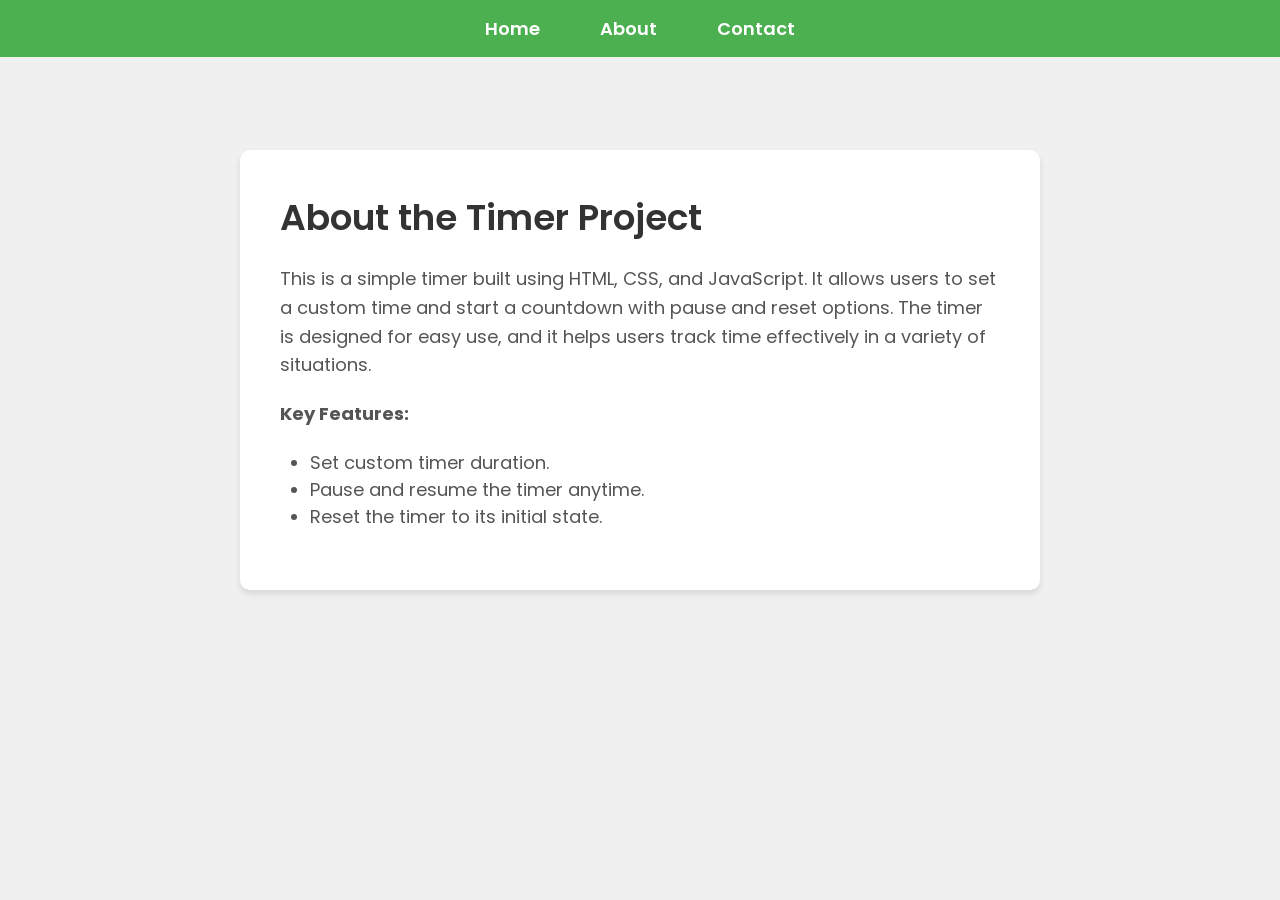
<file: about.html>
<!DOCTYPE html>
<html lang="en">
<head>
    <meta charset="UTF-8">
    <meta name="viewport" content="width=device-width, initial-scale=1.0">
    <title>About - Timer Project</title>
    <link rel="stylesheet" href="style.css">
</head>
<body>
    <nav id="navbar">
        <ul>
            <li><a href="index.html">Home</a></li>
            <li><a href="about.html">About</a></li>
            <li><a href="contact.html">Contact</a></li>
        </ul>
    </nav>

    <section id="about">
        <div class="about-content">
            <h2>About the Timer Project</h2>
            <p>This is a simple timer built using HTML, CSS, and JavaScript. It allows users to set a custom time and start a countdown with pause and reset options. The timer is designed for easy use, and it helps users track time effectively in a variety of situations.</p>
            <p><strong>Key Features:</strong></p>
            <ul>
                <li>Set custom timer duration.</li>
                <li>Pause and resume the timer anytime.</li>
                <li>Reset the timer to its initial state.</li>
                
            </ul>
            
        </div>
    </section>
</body>
</html>
</file>
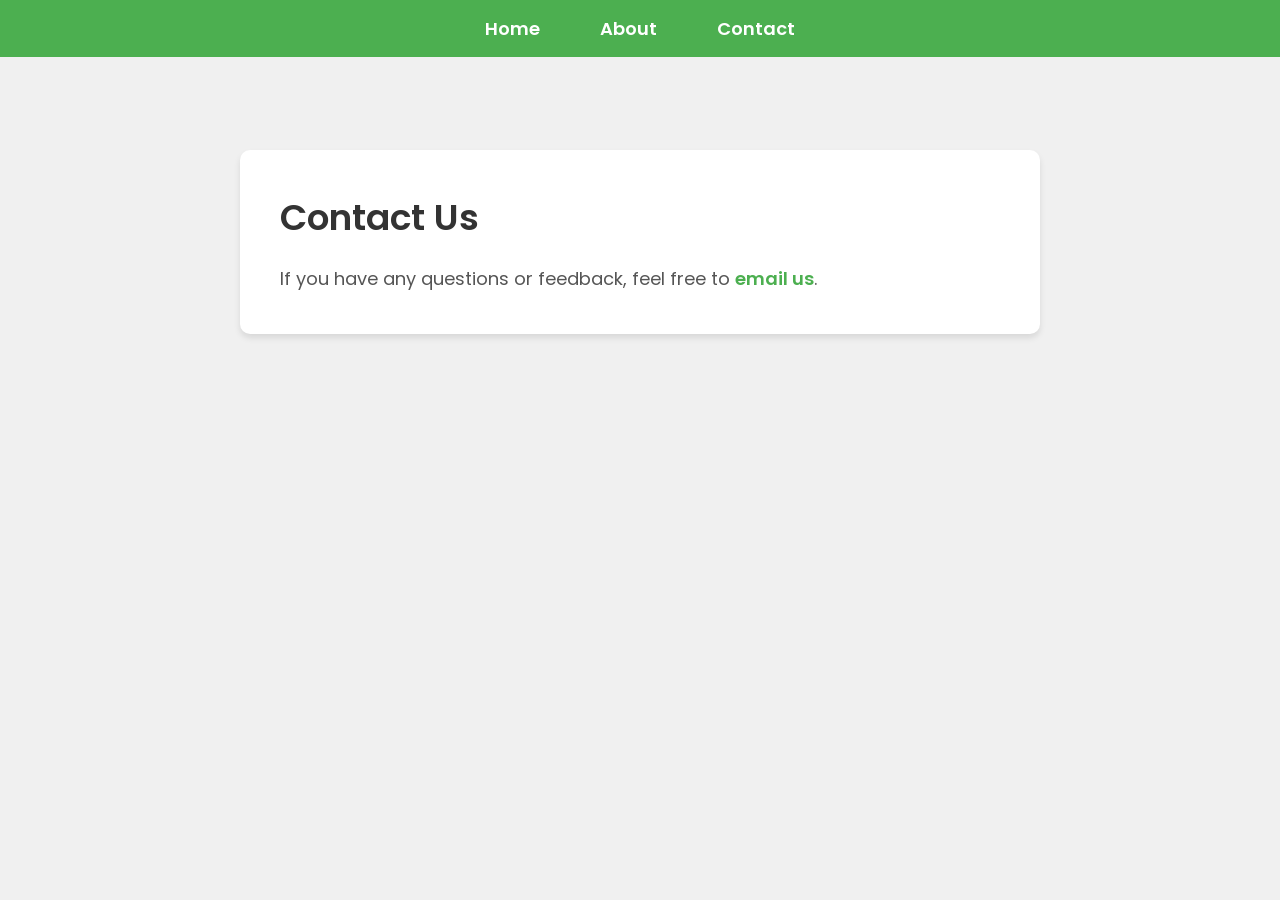
<file: contact.html>
<!DOCTYPE html>
<html lang="en">
<head>
    <meta charset="UTF-8">
    <meta name="viewport" content="width=device-width, initial-scale=1.0">
    <title>Contact Us</title>
    <link rel="stylesheet" href="style.css">
</head>
<body>
    <nav id="navbar">
        <ul>
            <li><a href="index.html">Home</a></li>
            <li><a href="about.html">About</a></li>
            <li><a href="contact.html">Contact</a></li>
        </ul>
    </nav>

    <section id="contact">
        <h2>Contact Us</h2>
        <p>If you have any questions or feedback, feel free to <a href="mailto:rusilkoirala23@example.com">email us</a>.</p>
    </section>

</body>
</html>
</file>
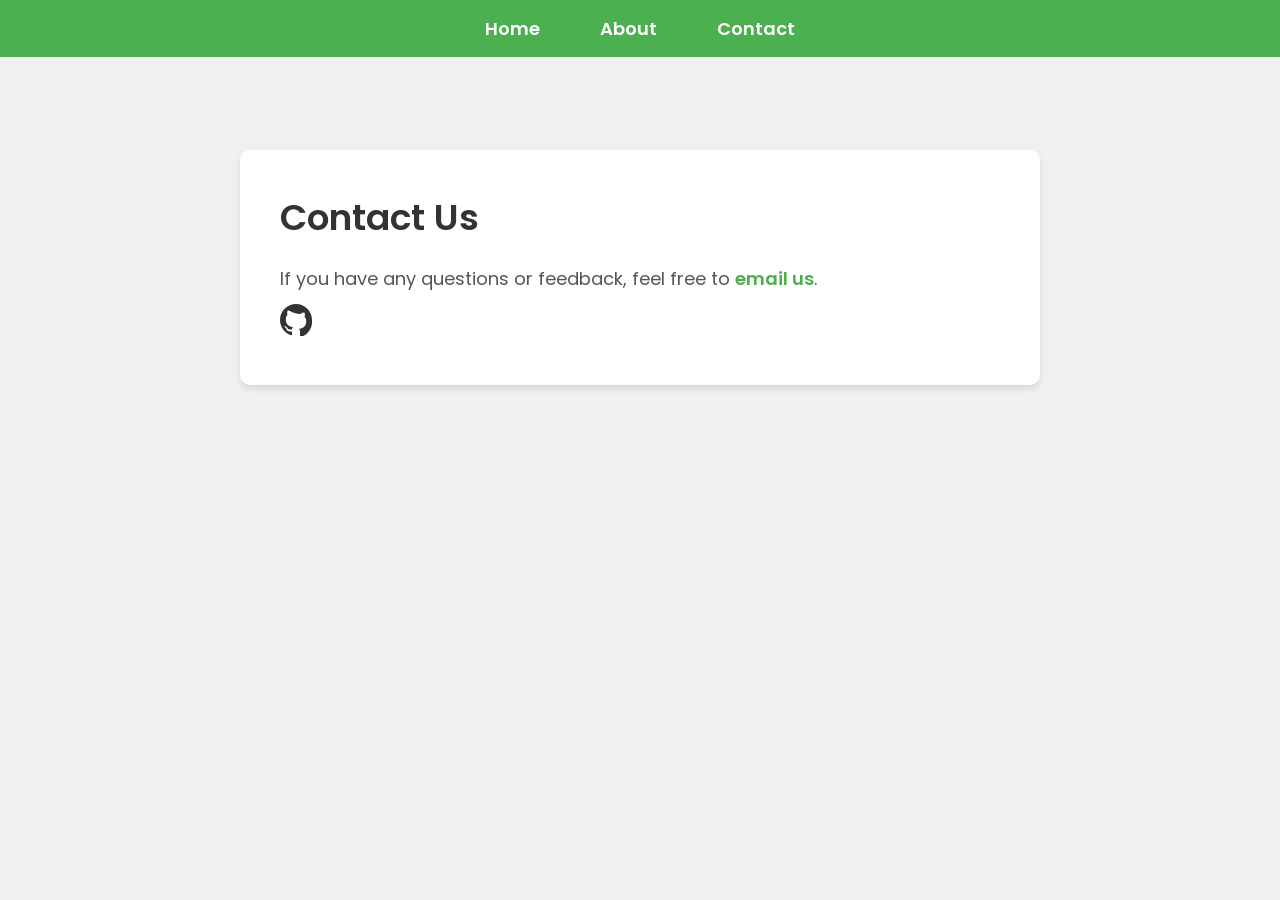
<file: public/contact.html>
<!DOCTYPE html>
<html lang="en">
<head>
    <meta charset="UTF-8">
    <meta name="viewport" content="width=device-width, initial-scale=1.0">
    <title>Contact Us</title>
    <link rel="stylesheet" href="style.css">
</head>
<body>
    <nav id="navbar">
        <ul>
            <li><a href="index.html">Home</a></li>
            <li><a href="about.html">About</a></li>
            <li><a href="contact.html">Contact</a></li>
        </ul>
    </nav>

    <section id="contact">
        <h2>Contact Us</h2>
        <p>If you have any questions or feedback, feel free to <a href="mailto:rusilkoirala23@example.com">email us</a>.</p>

        <!-- GitHub icon link -->
        <p>
            <a href="https://github.com/RusilKoirala" target="_blank" aria-label="GitHub Profile" style="display: inline-block; margin-top: 10px;">
                <svg height="32" width="32" viewBox="0 0 16 16" fill="#333" xmlns="http://www.w3.org/2000/svg">
                    <path d="M8 0C3.58 0 0 3.58 0 8c0 3.54 2.29 
                    6.53 5.47 7.59.4.07.55-.17.55-.38 
                    0-.19-.01-.82-.01-1.49-2.01.37-2.53-.49-2.69-.94-.09-.23-.48-.94-.82-1.13-.28-.15-.68-.52
                    -.01-.53.63-.01 1.08.58 1.23.82.72 
                    1.21 1.87.87 2.33.66.07-.52.28-.87.51-1.07-1.78-.2-3.64-.89-3.64-3.95 
                    0-.87.31-1.59.82-2.15-.08-.2-.36-1.01.08-2.11 
                    0 0 .67-.21 2.2.82A7.65 7.65 0 0 1 8 4.77c.68.003 
                    1.37.092 2.01.27 1.53-1.04 2.2-.82 
                    2.2-.82.44 1.1.16 1.91.08 2.11.51.56.82 
                    1.27.82 2.15 0 3.07-1.87 3.75-3.65 
                    3.95.29.25.54.73.54 1.48 0 1.07-.01 
                    1.93-.01 2.2 0 .21.15.46.55.38A8.013 
                    8.013 0 0 0 16 8c0-4.42-3.58-8-8-8z"/>
                </svg>
            </a>
        </p>
    </section>
</body>
</html>
</file>
<file: style.css>
@import url('https://fonts.googleapis.com/css2?family=Poppins:wght@400;600&display=swap');

* {
    margin: 0;
    padding: 0;
    box-sizing: border-box;
    font-family: 'Poppins', sans-serif;
}

body, html {
    width: 100%;
    height: 100%;
    display: flex;
    flex-direction: column;
    justify-content: flex-start;
    align-items: center;
    text-align: center;
    background-color: #f0f0f0;
}

#navbar {
    background-color: #4CAF50;
    padding: 15px 0;
    position: fixed;
    top: 0;
    left: 0;
    width: 100%;
    z-index: 1000;
}

#navbar ul {
    list-style: none;
    display: flex;
    justify-content: center;
    gap: 20px;
    padding: 0;
    margin: 0;
}

#navbar li {
    display: inline;
}

#navbar a {
    color: white;
    text-decoration: none;
    font-size: 18px;
    font-weight: 600;
    padding: 10px 20px;
    border-radius: 8px;
    transition: background-color 0.3s;
}

#navbar a:hover {
    background-color: #45a049;
}

#timer {
    font-size: 60px;
    font-weight: 600;
    margin-top: 100px;
    margin-bottom: 20px;
    padding: 20px;
    background-color: #fff;
    border-radius: 10px;
    box-shadow: 0 4px 6px rgba(0, 0, 0, 0.1);
    animation: fadeIn 1s ease-in-out;
}

#buttons {
    display: flex;
    justify-content: center;
    gap: 20px;
}

#buttons button {
    padding: 15px 30px;
    font-size: 18px;
    font-weight: 600;
    border: none;
    border-radius: 8px;
    background-color: #4CAF50;
    color: white;
    cursor: pointer;
    transition: background-color 0.3s, transform 0.2s;
}

#buttons button:hover {
    background-color: #45a049;
}

#buttons button:active {
    transform: scale(0.95);
}


#about {
    width: 80%;
    max-width: 800px;
    background-color: #fff;
    padding: 40px;
    border-radius: 10px;
    box-shadow: 0 4px 6px rgba(0, 0, 0, 0.1);
    margin-top: 150px; 
    text-align: left;
    animation: fadeIn 1s ease-in-out;
}

.about-content h2 {
    font-size: 36px;
    font-weight: 600;
    margin-bottom: 20px;
    color: #333;
}

.about-content p {
    font-size: 18px;
    line-height: 1.6;
    color: #555;
    margin-bottom: 20px;
}

.about-content ul {
    list-style-type: disc;
    margin-left: 30px;
    margin-bottom: 20px;
}

.about-content ul li {
    font-size: 18px;
    color: #555;
}

@keyframes fadeIn {
    from {
        opacity: 0;
        transform: translateY(20px);
    }
    to {
        opacity: 1;
        transform: translateY(0);
    }
}


#contact {
    width: 80%;
    max-width: 800px;
    background-color: #fff;
    padding: 40px;
    border-radius: 10px;
    box-shadow: 0 4px 6px rgba(0, 0, 0, 0.1);
    margin-top: 150px;  /* To avoid overlap with navbar */
    text-align: left;
    animation: fadeIn 1s ease-in-out;
}

#contact h2 {
    font-size: 36px;
    font-weight: 600;
    margin-bottom: 20px;
    color: #333;
}

#contact p {
    font-size: 18px;
    line-height: 1.6;
    color: #555;
}

#contact a {
    font-size: 18px;
    color: #4CAF50;
    text-decoration: none;
    font-weight: 600;
}

#contact a:hover {
    text-decoration: underline;
}


@media (max-width: 768px) {
    #about, #contact {
        width: 90%;
        padding: 30px;
    }

    .about-content h2, #contact h2 {
        font-size: 28px;
    }

    .about-content p, #contact p {
        font-size: 16px;
    }

    .about-content ul li, #contact a {
        font-size: 16px;
    }
}

@media (max-width: 480px) {
    #navbar ul {
        flex-direction: column;
    }

    .about-content h2, #contact h2 {
        font-size: 24px;
    }

    .about-content p, #contact p {
        font-size: 14px;
    }

    .about-content ul li, #contact a {
        font-size: 14px;
    }
}

#timeInput::-webkit-outer-spin-button,
#timeInput::-webkit-inner-spin-button {
    -webkit-appearance: none;
    margin: 0;
}
</file>
<file: public/style.css>
@import url('https://fonts.googleapis.com/css2?family=Poppins:wght@400;600&display=swap');

* {
    margin: 0;
    padding: 0;
    box-sizing: border-box;
    font-family: 'Poppins', sans-serif;
}

body, html {
    width: 100%;
    height: 100%;
    display: flex;
    flex-direction: column;
    justify-content: flex-start;
    align-items: center;
    text-align: center;
    background-color: #f0f0f0;
}

#navbar {
    background-color: #4CAF50;
    padding: 15px 0;
    position: fixed;
    top: 0;
    left: 0;
    width: 100%;
    z-index: 1000;
}

#navbar ul {
    list-style: none;
    display: flex;
    justify-content: center;
    gap: 20px;
    padding: 0;
    margin: 0;
    flex-direction: row; /* default horizontal */
    flex-wrap: wrap; /* allow wrapping on smaller screens */
}

#navbar li {
    display: inline;
}

#navbar a {
    color: white;
    text-decoration: none;
    font-size: 18px;
    font-weight: 600;
    padding: 10px 20px;
    border-radius: 8px;
    transition: background-color 0.3s;
}

#navbar a:hover {
    background-color: #45a049;
}

#timer {
    font-size: 60px;
    font-weight: 600;
    margin-top: 100px;
    margin-bottom: 20px;
    padding: 20px;
    background-color: #fff;
    border-radius: 10px;
    box-shadow: 0 4px 6px rgba(0, 0, 0, 0.1);
    animation: fadeIn 1s ease-in-out;
}

#buttons {
    display: flex;
    justify-content: center;
    gap: 20px;
}

#buttons button {
    padding: 15px 30px;
    font-size: 18px;
    font-weight: 600;
    border: none;
    border-radius: 8px;
    background-color: #4CAF50;
    color: white;
    cursor: pointer;
    transition: background-color 0.3s, transform 0.2s;
}

#buttons button:hover {
    background-color: #45a049;
}

#buttons button:active {
    transform: scale(0.95);
}

#about {
    width: 80%;
    max-width: 800px;
    background-color: #fff;
    padding: 40px;
    border-radius: 10px;
    box-shadow: 0 4px 6px rgba(0, 0, 0, 0.1);
    margin-top: 150px;
    text-align: left;
    animation: fadeIn 1s ease-in-out;
}

.about-content h2 {
    font-size: 36px;
    font-weight: 600;
    margin-bottom: 20px;
    color: #333;
}

.about-content p {
    font-size: 18px;
    line-height: 1.6;
    color: #555;
    margin-bottom: 20px;
}

.about-content ul {
    list-style-type: disc;
    margin-left: 30px;
    margin-bottom: 20px;
}

.about-content ul li {
    font-size: 18px;
    color: #555;
}

#contact {
    width: 80%;
    max-width: 800px;
    background-color: #fff;
    padding: 40px;
    border-radius: 10px;
    box-shadow: 0 4px 6px rgba(0, 0, 0, 0.1);
    margin-top: 150px;
    text-align: left;
    animation: fadeIn 1s ease-in-out;
}

#contact h2 {
    font-size: 36px;
    font-weight: 600;
    margin-bottom: 20px;
    color: #333;
}

#contact p {
    font-size: 18px;
    line-height: 1.6;
    color: #555;
}

#contact a {
    font-size: 18px;
    color: #4CAF50;
    text-decoration: none;
    font-weight: 600;
}

#contact a:hover {
    text-decoration: underline;
}

@keyframes fadeIn {
    from {
        opacity: 0;
        transform: translateY(20px);
    }
    to {
        opacity: 1;
        transform: translateY(0);
    }
}

@media (max-width: 768px) {
    #about, #contact {
        width: 90%;
        padding: 30px;
    }

    .about-content h2, #contact h2 {
        font-size: 28px;
    }

    .about-content p, #contact p {
        font-size: 16px;
    }

    .about-content ul li, #contact a {
        font-size: 16px;
    }
}

@media (max-width: 480px) {
    #navbar ul {
        flex-direction: row;
        flex-wrap: wrap;
        justify-content: center;
    }

    .about-content h2, #contact h2 {
        font-size: 24px;
    }

    .about-content p, #contact p {
        font-size: 14px;
    }

    .about-content ul li, #contact a {
        font-size: 14px;
    }
}

#timeInput::-webkit-outer-spin-button,
#timeInput::-webkit-inner-spin-button {
    -webkit-appearance: none;
    margin: 0;
}
</file>
